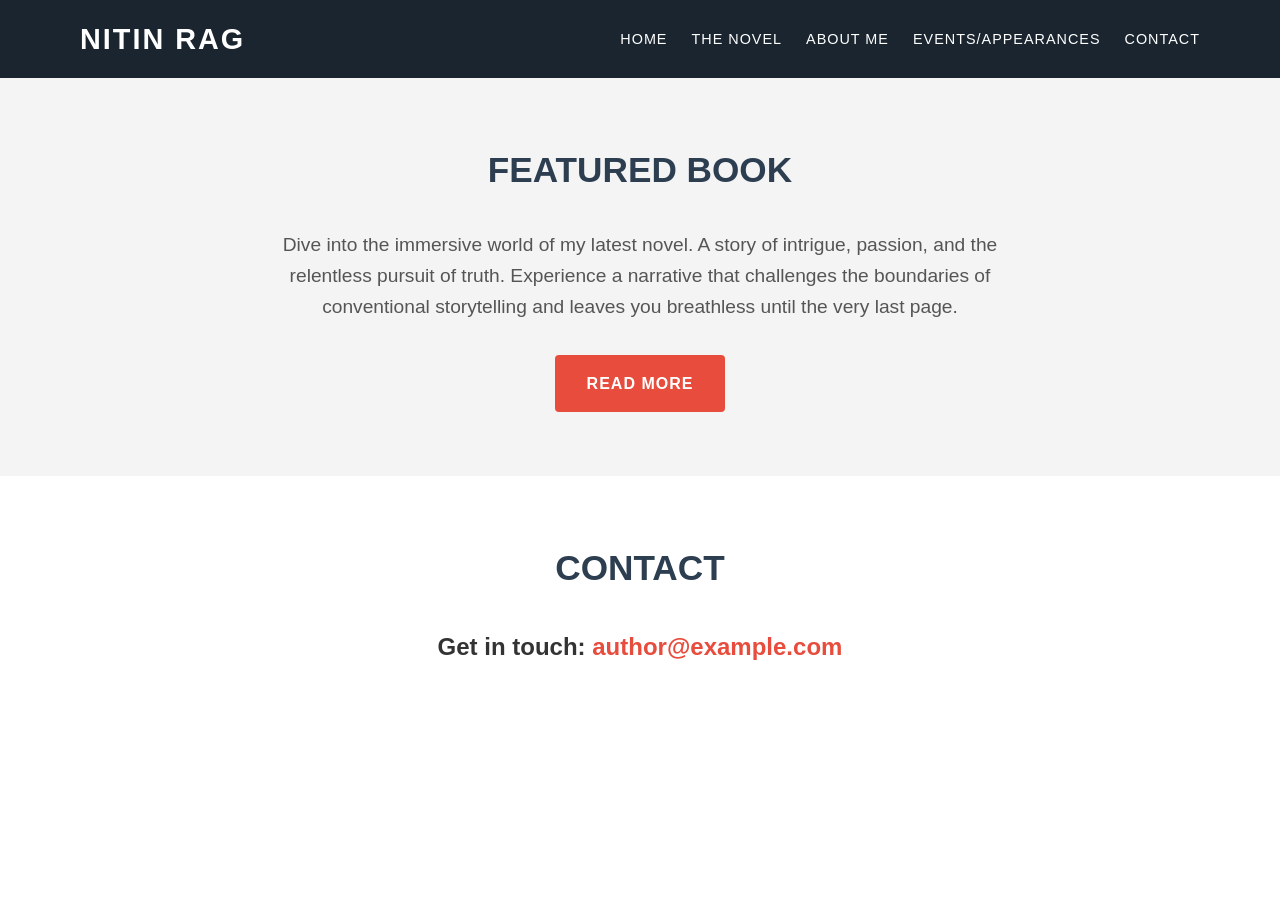
<file: index.html>
<!DOCTYPE html>
<html lang="en">
<head>
    <meta charset="UTF-8">
    <meta name="viewport" content="width=device-width, initial-scale=1.0">
    <title>Nitin Rag | Author Website</title>
    <link rel="stylesheet" href="style.css">
</head>
<body>
    <header>
        <div class="container header-content">
            <div class="logo">Nitin Rag</div>
            <nav>
                <ul>
                    <li><a href="index.html">Home</a></li>
                    <li><a href="novel.html">The Novel</a></li>
                    <li><a href="#">About Me</a></li>
                    <li><a href="#">Events/Appearances</a></li>
                    <li><a href="#">Contact</a></li>
                </ul>
            </nav>
        </div>
    </header>

    <section class="featured-book">
        <div class="container">
            <h2 class="section-title">Featured Book</h2>
            <div class="book-summary">
                <p>Dive into the immersive world of my latest novel. A story of intrigue, passion, and the relentless pursuit of truth. Experience a narrative that challenges the boundaries of conventional storytelling and leaves you breathless until the very last page.</p>
            </div>
            <a href="novel.html" class="btn">Read More</a>
        </div>
    </section>

    <section id="contact">
        <div class="container">
            <h2 class="section-title">Contact</h2>
            <div class="contact-info">
                <p>Get in touch: <a href="mailto:author@example.com" style="color: var(--accent-color); text-decoration: none;">author@example.com</a></p>
            </div>
        </div>
    </section>
</body>
</html>
</file>
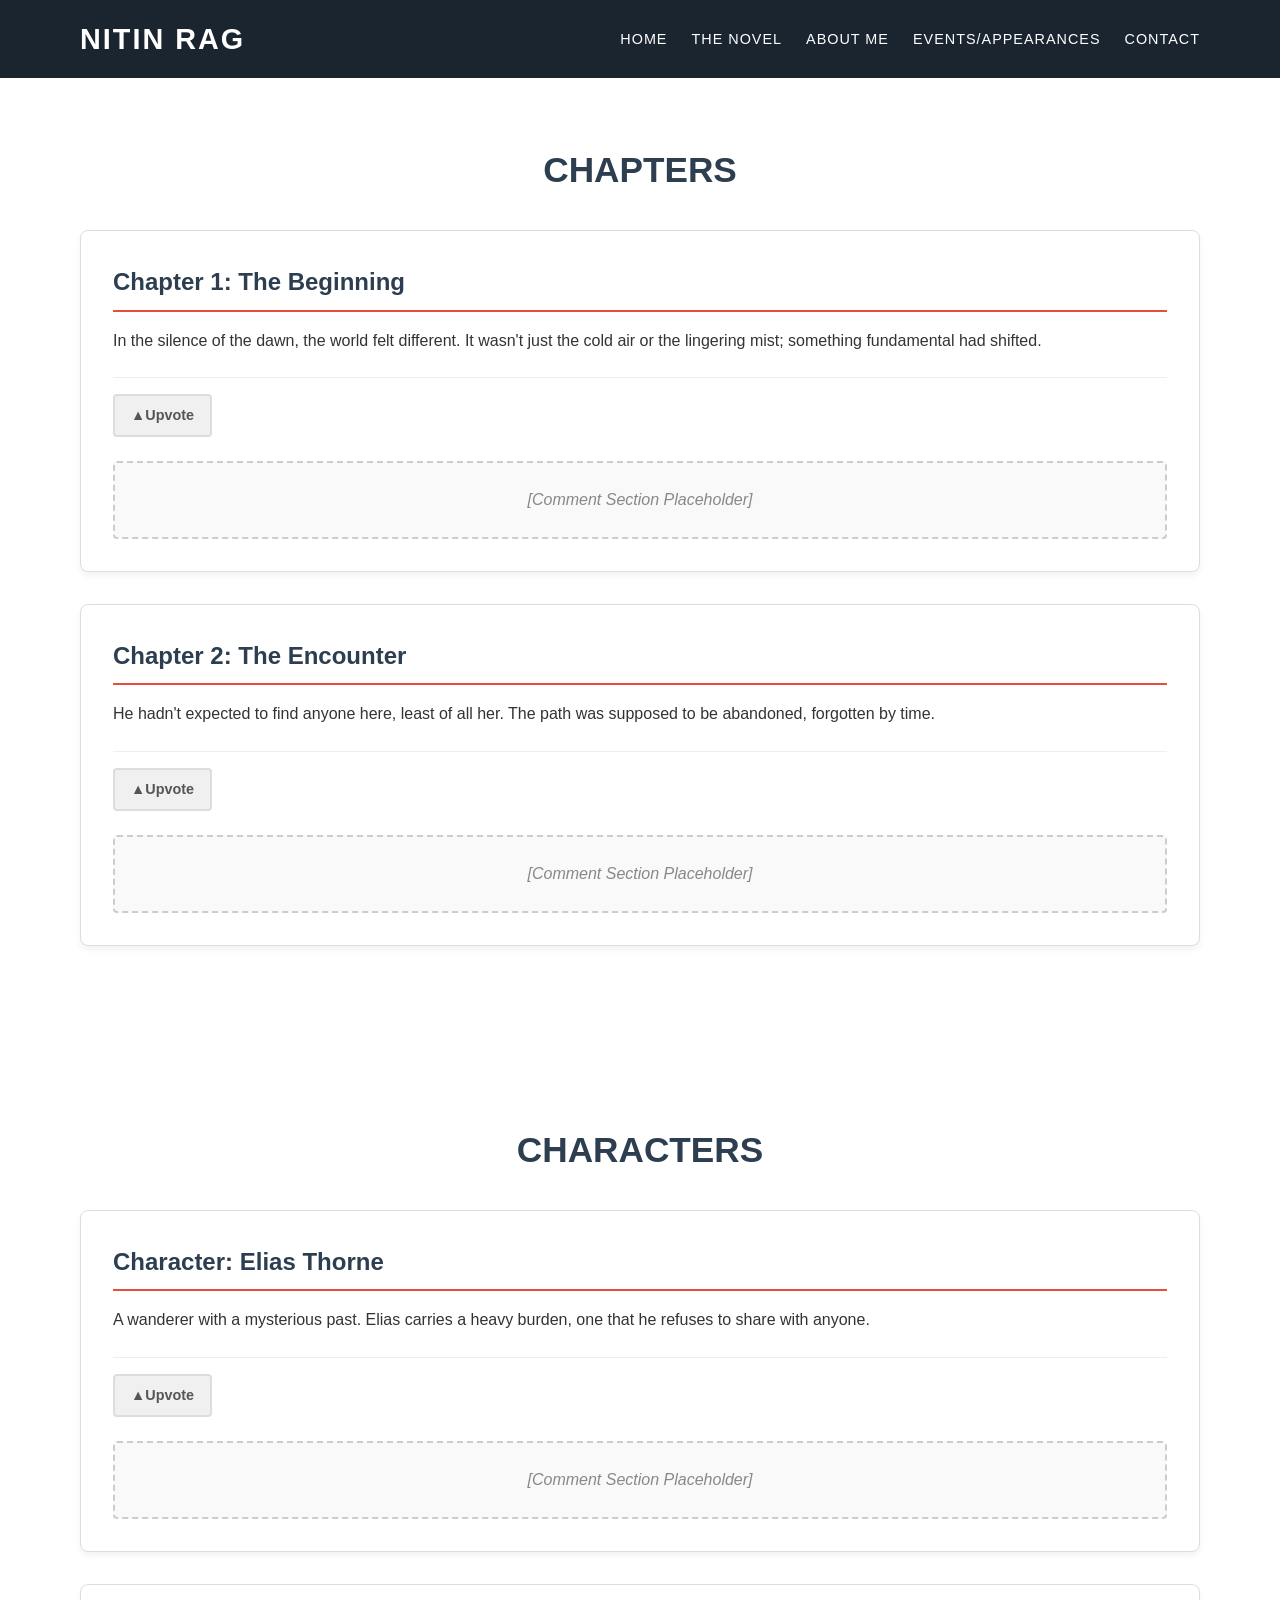
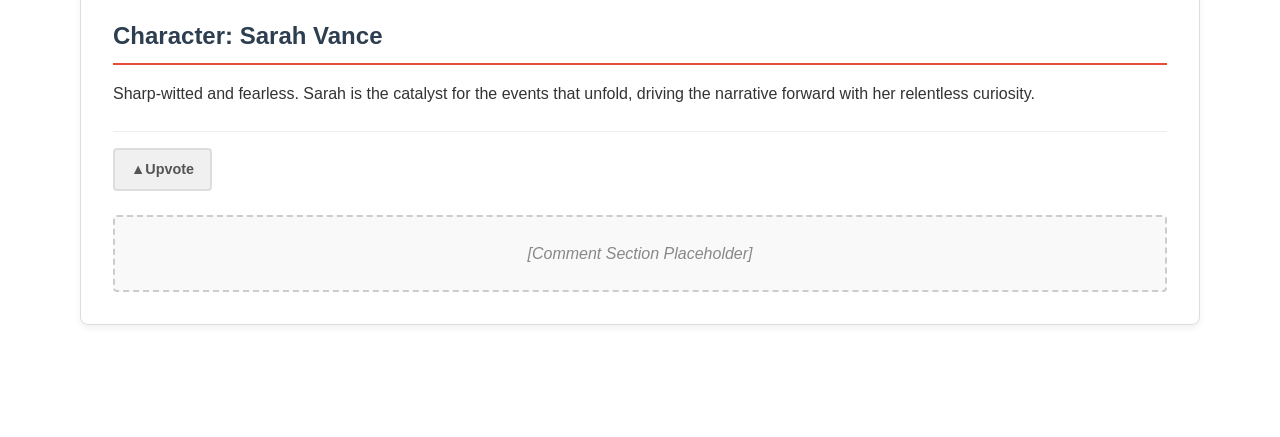
<file: novel.html>
<!DOCTYPE html>
<html lang="en">
<head>
    <meta charset="UTF-8">
    <meta name="viewport" content="width=device-width, initial-scale=1.0">
    <title>The Novel | Nitin Rag</title>
    <link rel="stylesheet" href="style.css">
</head>
<body>
    <header>
        <div class="container header-content">
            <div class="logo">Nitin Rag</div>
            <nav>
                <ul>
                    <li><a href="index.html">Home</a></li>
                    <li><a href="novel.html">The Novel</a></li>
                    <li><a href="#">About Me</a></li>
                    <li><a href="#">Events/Appearances</a></li>
                    <li><a href="#">Contact</a></li>
                </ul>
            </nav>
        </div>
    </header>

    <div class="container">
        <section class="list-section">
            <h2 class="section-title">Chapters</h2>
            <div class="entry-list">
                <!-- Example Chapter Entry 1 -->
                <div class="entry-item">
                    <div class="entry-header">
                        <div class="entry-title">Chapter 1: The Beginning</div>
                    </div>
                    <div class="entry-content">
                        <p>In the silence of the dawn, the world felt different. It wasn't just the cold air or the lingering mist; something fundamental had shifted.</p>
                    </div>
                    <div class="entry-actions">
                        <div class="placeholder-btn">
                            <span>&#9650;</span> Upvote
                        </div>
                    </div>
                    <div class="placeholder-comment-area">
                        [Comment Section Placeholder]
                    </div>
                </div>

                <!-- Example Chapter Entry 2 -->
                <div class="entry-item">
                    <div class="entry-header">
                        <div class="entry-title">Chapter 2: The Encounter</div>
                    </div>
                    <div class="entry-content">
                        <p>He hadn't expected to find anyone here, least of all her. The path was supposed to be abandoned, forgotten by time.</p>
                    </div>
                    <div class="entry-actions">
                        <div class="placeholder-btn">
                            <span>&#9650;</span> Upvote
                        </div>
                    </div>
                    <div class="placeholder-comment-area">
                        [Comment Section Placeholder]
                    </div>
                </div>
            </div>
        </section>

        <section class="list-section">
            <h2 class="section-title">Characters</h2>
            <div class="entry-list">
                <!-- Example Character Entry 1 -->
                <div class="entry-item">
                    <div class="entry-header">
                        <div class="entry-title">Character: Elias Thorne</div>
                    </div>
                    <div class="entry-content">
                        <p>A wanderer with a mysterious past. Elias carries a heavy burden, one that he refuses to share with anyone.</p>
                    </div>
                    <div class="entry-actions">
                        <div class="placeholder-btn">
                            <span>&#9650;</span> Upvote
                        </div>
                    </div>
                    <div class="placeholder-comment-area">
                        [Comment Section Placeholder]
                    </div>
                </div>

                <!-- Example Character Entry 2 -->
                <div class="entry-item">
                    <div class="entry-header">
                        <div class="entry-title">Character: Sarah Vance</div>
                    </div>
                    <div class="entry-content">
                        <p>Sharp-witted and fearless. Sarah is the catalyst for the events that unfold, driving the narrative forward with her relentless curiosity.</p>
                    </div>
                    <div class="entry-actions">
                        <div class="placeholder-btn">
                            <span>&#9650;</span> Upvote
                        </div>
                    </div>
                    <div class="placeholder-comment-area">
                        [Comment Section Placeholder]
                    </div>
                </div>
            </div>
        </section>
    </div>
</body>
</html>
</file>
<file: style.css>
:root {
    --primary-color: #2c3e50; /* Dark Blue/Grey */
    --accent-color: #e74c3c; /* Bold Red */
    --text-color: #333;
    --bg-color: #fff;
    --light-bg: #f4f4f4;
    --nav-bg: #1a252f;
    --nav-text: #fff;
    --spacing-unit: 1rem;
}

* {
    box-sizing: border-box;
    margin: 0;
    padding: 0;
}

body {
    font-family: 'Segoe UI', Tahoma, Geneva, Verdana, sans-serif;
    line-height: 1.6;
    color: var(--text-color);
    background-color: var(--bg-color);
}

/* Header & Nav */
header {
    background-color: var(--nav-bg);
    color: var(--nav-text);
    padding: var(--spacing-unit) 0;
}

.container {
    width: 90%;
    max-width: 1200px;
    margin: 0 auto;
    padding: 0 var(--spacing-unit);
}

.header-content {
    display: flex;
    justify-content: space-between;
    align-items: center;
    flex-wrap: wrap;
}

.logo {
    font-size: 1.8rem;
    font-weight: 800;
    text-transform: uppercase;
    letter-spacing: 2px;
}

nav ul {
    list-style: none;
    display: flex;
    flex-wrap: wrap;
}

nav ul li {
    margin-left: 1.5rem;
}

nav ul li a {
    color: var(--nav-text);
    text-decoration: none;
    font-weight: 500;
    transition: color 0.3s;
    text-transform: uppercase;
    font-size: 0.9rem;
    letter-spacing: 1px;
}

nav ul li a:hover {
    color: var(--accent-color);
}

/* Sections */
section {
    padding: 4rem 0;
}

.section-title {
    font-size: 2.2rem;
    margin-bottom: 2rem;
    text-align: center;
    color: var(--primary-color);
    text-transform: uppercase;
    font-weight: 800;
}

.center-text {
    text-align: center;
}

/* Featured Book */
.featured-book {
    background-color: var(--light-bg);
    text-align: center;
}

.book-summary {
    max-width: 800px;
    margin: 0 auto 2rem auto;
    font-size: 1.2rem;
    color: #555;
}

.btn {
    display: inline-block;
    background-color: var(--accent-color);
    color: #fff;
    padding: 1rem 2rem;
    text-decoration: none;
    border-radius: 4px;
    font-weight: bold;
    text-transform: uppercase;
    letter-spacing: 1px;
    transition: background 0.3s;
}

.btn:hover {
    background-color: #c0392b;
}

/* Contact */
.contact-info {
    text-align: center;
    font-size: 1.5rem;
    font-weight: bold;
}

/* Novel Page Lists */
.list-section {
    margin-bottom: 3rem;
}

.entry-list {
    display: grid;
    gap: 2rem;
}

.entry-item {
    background: #fff;
    border: 1px solid #ddd;
    padding: 2rem;
    border-radius: 8px;
    box-shadow: 0 4px 6px rgba(0,0,0,0.05);
}

.entry-header {
    display: flex;
    justify-content: space-between;
    align-items: center;
    margin-bottom: 1rem;
    border-bottom: 2px solid var(--accent-color);
    padding-bottom: 0.5rem;
}

.entry-title {
    font-size: 1.5rem;
    font-weight: bold;
    color: var(--primary-color);
}

.entry-content {
    margin-bottom: 1.5rem;
}

.entry-actions {
    display: flex;
    gap: 1rem;
    margin-top: 1.5rem;
    padding-top: 1rem;
    border-top: 1px solid #eee;
}

.placeholder-btn {
    background-color: #f0f0f0;
    color: #555;
    padding: 0.5rem 1rem;
    border-radius: 4px;
    border: 2px solid #ddd;
    cursor: default;
    font-size: 0.9rem;
    font-weight: bold;
    display: flex;
    align-items: center;
    justify-content: center;
}

.placeholder-comment-area {
    margin-top: 1.5rem;
    background: #f9f9f9;
    border: 2px dashed #ccc;
    padding: 1.5rem;
    color: #888;
    font-style: italic;
    text-align: center;
    border-radius: 4px;
}

/* Mobile Responsive */
@media (max-width: 768px) {
    .header-content {
        flex-direction: column;
        text-align: center;
    }

    .logo {
        margin-bottom: 1rem;
    }

    nav ul {
        justify-content: center;
        flex-direction: column;
        align-items: center;
    }

    nav ul li {
        margin: 0.5rem 0;
    }
}
</file>
